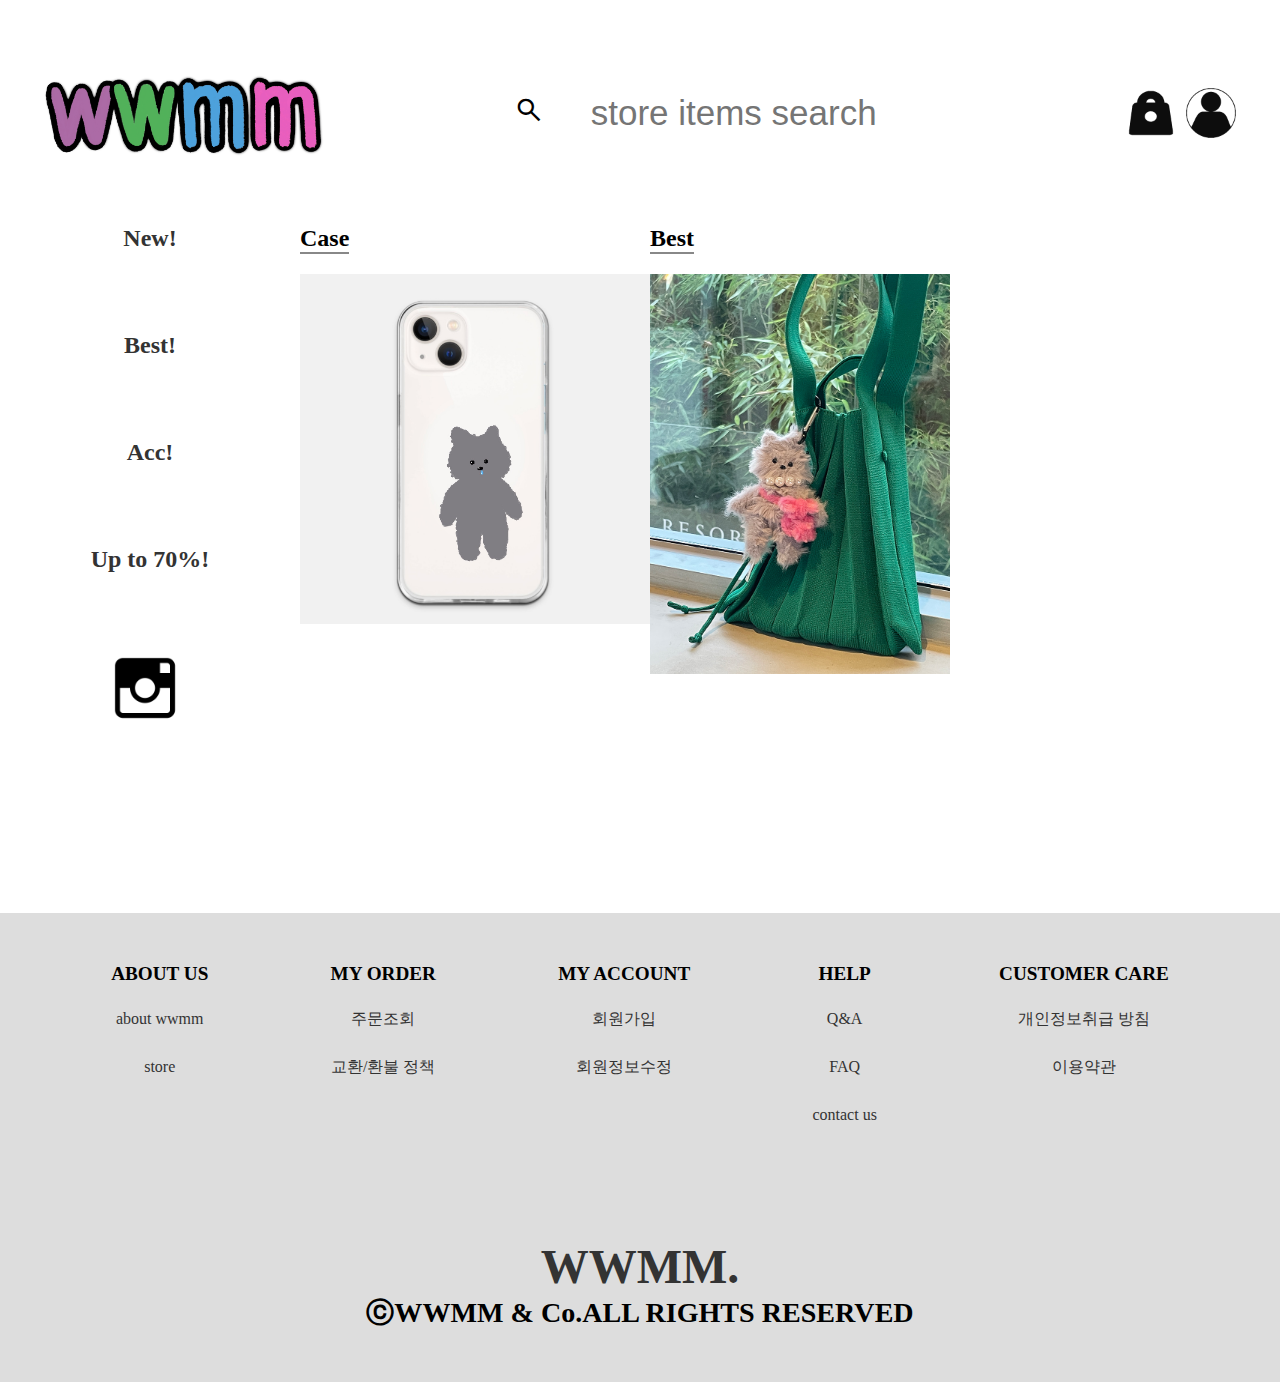
<file: index.html>
<!DOCTYPE html>
<html lang="ko">
  <head>
    <meta charset="UTF-8" />
    <meta name="viewport" content="width=device-width, initial-scale=1.0" />
    <title>WWMM</title>
    <link
      rel="stylesheet"
      href="https://fonts.googleapis.com/css2?family=Material+Symbols+Outlined:opsz,wght,FILL,GRAD@24,400,0,0"
    />
    <link rel="shortcut icon" href="./images/favicon (1).ico" title="favicon" />
    <link rel="stylesheet" href="./css/wwmm.css" />
  </head>
  <body>
    <header>
      <div id="logo">
        <a href="./index.html"
          ><h1>
            <img src="./images/logo.png" alt="로고이미지" /></h1
        ></a>
      </div>
      <div id="search">
        <button type="button" class="material-symbols-outlined">search</button>
        <input type="search" placeholder="store items search" />
      </div>
      <div id="icons">
        <a href="#"
          ><img src="./images/장바구니_아이콘.png" alt="장바구니 아이콘"
        /></a>
        <a href="#"
          ><img
            src="./images/내페이지_아이콘.png"
            alt="내페이지_아이콘
          "
        /></a>
      </div>
    </header>
    <div id="main">
      <div class="left">
        <ul>
          <li>
            <a href="#"><h2>New!</h2></a>
            <a href="#"><h2>Best!</h2></a>
            <a href="#"><h2>Acc!</h2></a>
            <a href="#"><h2>Up to 70%!</h2></a>
            <a href="#"
              ><h2>
                <img
                  src="./images/instagramicon.png"
                  alt="인스타그램아이콘"
                /></h2
            ></a>
          </li>
        </ul>
      </div>
      <div class="right">
        <div class="case">
          <h2>Case</h2>
          <a href="./detail.html"
            ><img
              src="./images/KakaoTalk_20231006_124942696_07.jpg"
              alt="핸드폰케이스"
            />
            <span class="material-symbols-outlined">search</span
            ><b>자세히보기</b></a
          >
        </div>
        <div class="best">
          <h2>Best</h2>
          <a href="#"
            ><img src="./images/이미지6.jpg" alt="키링이미지" /><span
              class="material-symbols-outlined"
              >search</span
            ><b>자세히보기</b></a
          >
        </div>
      </div>
    </div>
    <footer>
      <nav id="fmenu">
        <div>
          <h3>ABOUT US</h3>
          <a href="#">about wwmm</a>
          <a href="#">store</a>
        </div>
        <div>
          <h3>MY ORDER</h3>
          <a href="#">주문조회</a>
          <a href="#">교환/환불 정책</a>
        </div>
        <div>
          <h3>MY ACCOUNT</h3>
          <a href="#">회원가입</a>
          <a href="#">회원정보수정</a>
        </div>
        <div>
          <h3>HELP</h3>
          <a href="#">Q&A</a>
          <a href="#">FAQ</a>
          <a href="#">contact us</a>
        </div>
        <div>
          <h3>CUSTOMER CARE</h3>
          <a href="#">개인정보취급 방침</a>
          <a href="#">이용약관</a>
        </div>
      </nav>
      <div id="copyright">
        <a href="index.html"><h1>WWMM.</h1></a>
        <h3>ⓒWWMM & Co.ALL RIGHTS RESERVED</h3>
      </div>
    </footer>
  </body>
</html>
</file>
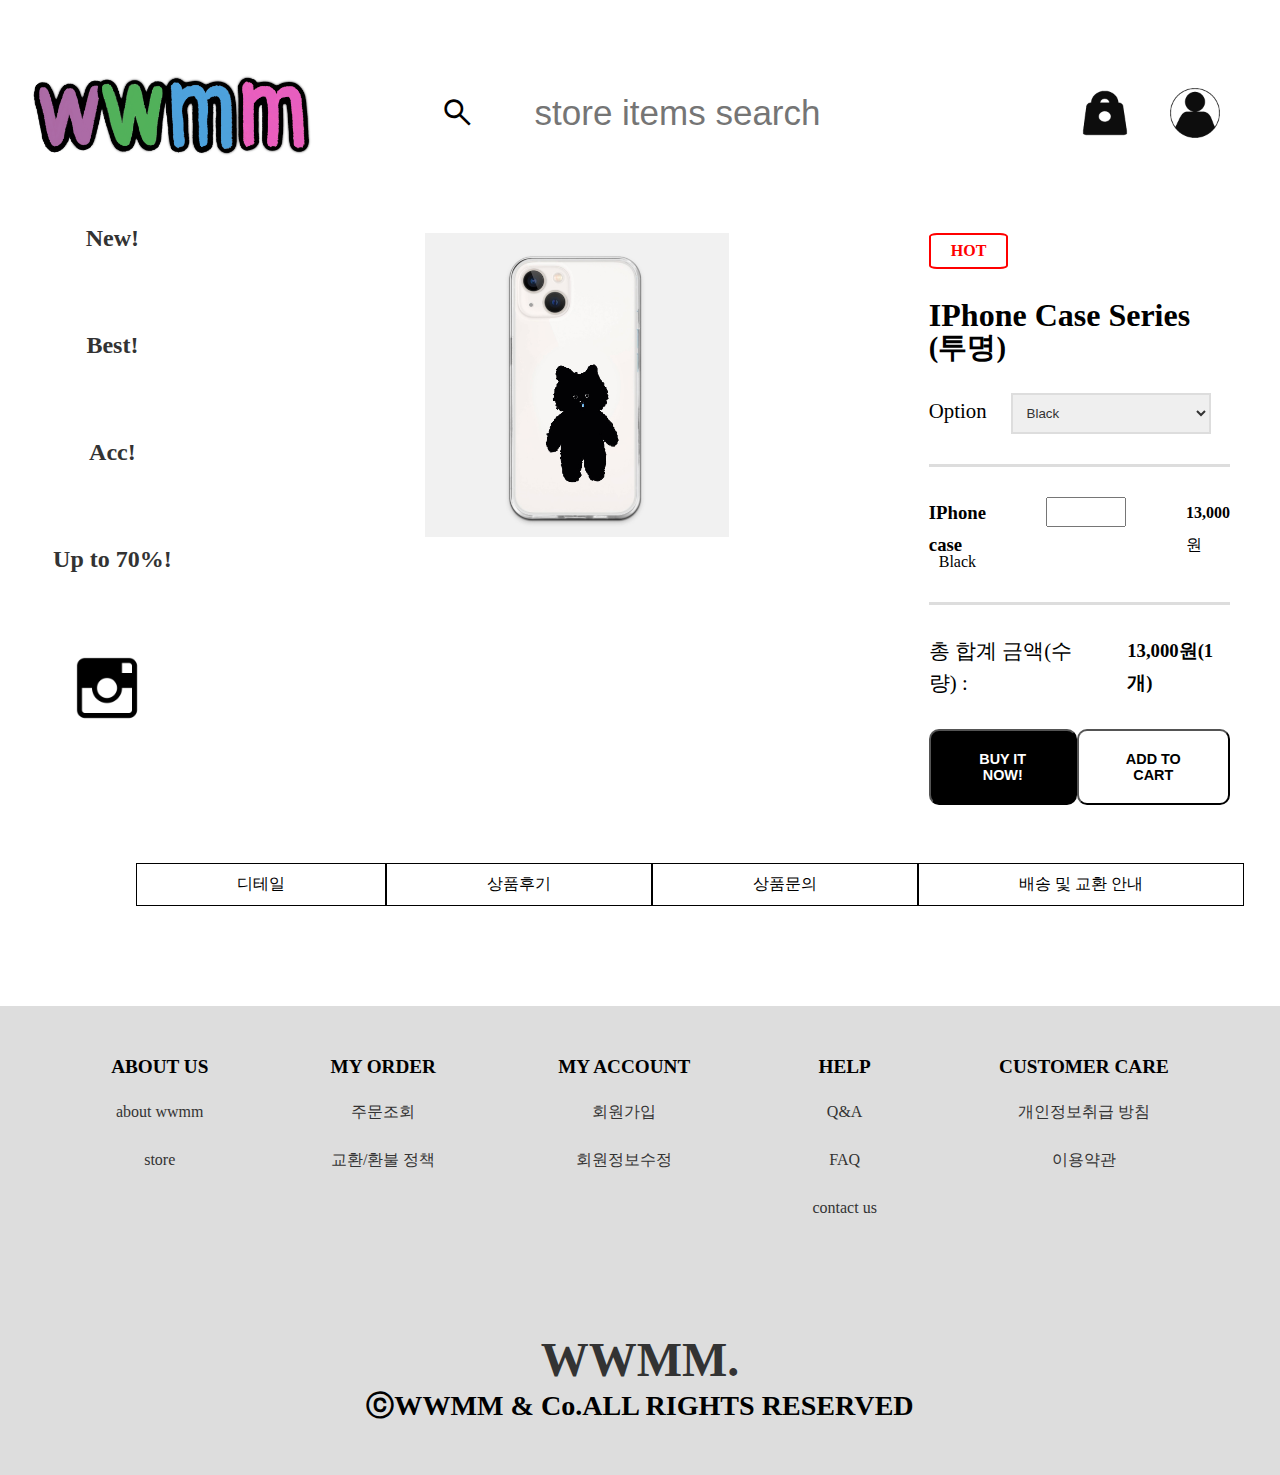
<file: detail.html>
<!DOCTYPE html>
<html lang="ko">
  <head>
    <meta charset="UTF-8" />
    <meta name="viewport" content="width=device-width, initial-scale=1.0" />
    <title>WWMM</title>
    <link
      rel="stylesheet"
      href="https://fonts.googleapis.com/css2?family=Material+Symbols+Outlined:opsz,wght,FILL,GRAD@24,400,0,0"
    />
    <link rel="shortcut icon" href="./images/favicon (1).ico" title="favicon" />
    <link rel="stylesheet" href="./css/detail.css" />
  </head>
  <body>
    <header>
      <div id="logo">
        <a href="./index.html"
          ><h1>
            <img src="./images/logo.png" alt="로고이미지" /></h1
        ></a>
      </div>
      <div id="search">
        <button type="button" class="material-symbols-outlined">search</button>
        <input type="search" placeholder="store items search" />
      </div>
      <div id="icons">
        <a href="#"
          ><img src="./images/장바구니_아이콘.png" alt="장바구니 아이콘"
        /></a>
        <a href="#"
          ><img
            src="./images/내페이지_아이콘.png"
            alt="내페이지_아이콘
          "
        /></a>
      </div>
    </header>
    <div id="main">
      <div class="left">
        <ul>
          <li>
            <a href="#"><h2>New!</h2></a>
            <a href="#"><h2>Best!</h2></a>
            <a href="#"><h2>Acc!</h2></a>
            <a href="#"><h2>Up to 70%!</h2></a>
            <a href="#"
              ><h2>
                <img
                  src="./images/instagramicon.png"
                  alt="인스타그램아이콘"
                /></h2
            ></a>
          </li>
        </ul>
      </div>
      <div class="right">
        <section id="images">
          <img
            src="./images/KakaoTalk_20231006_124942696_06.jpg"
            alt="핸드폰케이스"
          />
        </section>
        <section id="details">
          <div class="title">
            <p>HOT</p>
            <h2>IPhone Case Series</h2>
            <h3>(투명)</h3>
            <label for="color_Option">Option</label>
            <select id="color_Option">
              <option value="Black">Black</option>
              <option value="Pink">Pink</option>
              <option value="Grey">Grey</option>
            </select>
          </div>
          <div id="option">
            <div>
              <h3>IPhone case</h3>
              <span>Black</span>
            </div>
            <input type="number" min="0" />
            <p>13,000원</p>
          </div>
          <div id="total">
            <p>총 합계 금액(수량) :</p>
            <h3>13,000원(1개)</h3>
          </div>
          <div id="button">
            <button type="button">BUY IT NOW!</button>
            <button type="button">ADD TO CART</button>
          </div>
        </section>
      </div>
    </div>
    <section id="product">
      <a href="#"><div>디테일</div></a>
      <a href="#"><div>상품후기</div></a>
      <a href="#"><div>상품문의</div></a>
      <a href="#"><div>배송 및 교환 안내</div></a>
    </section>

    <footer>
      <nav id="fmenu">
        <div>
          <h3>ABOUT US</h3>
          <a href="#">about wwmm</a>
          <a href="#">store</a>
        </div>
        <div>
          <h3>MY ORDER</h3>
          <a href="#">주문조회</a>
          <a href="#">교환/환불 정책</a>
        </div>
        <div>
          <h3>MY ACCOUNT</h3>
          <a href="#">회원가입</a>
          <a href="#">회원정보수정</a>
        </div>
        <div>
          <h3>HELP</h3>
          <a href="#">Q&A</a>
          <a href="#">FAQ</a>
          <a href="#">contact us</a>
        </div>
        <div>
          <h3>CUSTOMER CARE</h3>
          <a href="#">개인정보취급 방침</a>
          <a href="#">이용약관</a>
        </div>
      </nav>
      <div id="copyright">
        <a href="index.html"><h1>WWMM.</h1></a>
        <h3>ⓒWWMM & Co.ALL RIGHTS RESERVED</h3>
      </div>
    </footer>
  </body>
</html>
</file>
<file: css/wwmm.css>
@charset "utf-8";

* {
  margin: 0;
  padding: 0;
  box-sizing: border-box;
}

html,
body {
  margin: auto;
  scroll-behavior: smooth;
  width: 100%;
}
::-webkit-scrollbar {
  width: 0;
}
img {
  display: block;
  width: 100%;
}
a {
  color: #333;
  text-decoration: none;
}

/* 상단부분 */
header {
  display: flex;
  width: 95%;
  margin: auto;
  overflow: hidden;
}
#logo {
  flex-basis: 300px;
}
#search {
  text-align: center;
  flex: 1;
  margin: auto;
  justify-content: center;
}
#search input {
  text-align: center;
  border: none;
  top: 5px;
  width: 50%;
  font-size: 35px;
}
#search button {
  border: none;
  background: none;
  font-size: 30px;
  display: inline-block;
}
#icons {
  display: flex;
  flex-basis: 10%;
  align-items: center;
  filter: invert(50%) sepia(0) saturate(50%) hue-rotate(0deg) brightness(10%)
    contrast(100%);
}
#icons a {
  width: 50px;
  transition: 0.2s;
}
#icons a:hover {
  filter: opacity(60%);
}
#icons a:nth-child(2) {
  margin-left: 10px;
}

/* 메인부분 */
#main {
  display: flex;
}
#main .left {
  flex-basis: 300px;
  text-align: center;
}
.left img {
  width: 80px;
  margin: auto;
}
.left ul li h2 {
  margin-bottom: 80px;
}
.left ul li a {
  transition: 0.2s;
}
.left ul li a:hover:nth-child(1) {
  color: rgb(145, 76, 145);
}
.left ul li a:hover:nth-child(2) {
  color: rgb(81, 155, 81);
}
.left ul li a:hover:nth-child(3) {
  color: rgb(55, 157, 229);
}
.left ul li a:hover:nth-child(4) {
  color: rgb(215, 95, 193);
}

#main .right {
  display: flex;
  justify-content: space-around;
}

.case {
  flex-basis: 400px;
  position: relative;
}
.case h2 {
  display: inline-block;
  border-bottom: 2px solid #888;
  margin-bottom: 20px;
}
.case span {
  position: absolute;
  top: 37%;
  left: 25%;
  font-size: 2rem;
  font-weight: bold;
  opacity: 0;
  color: white;
  transition: 0.5s;
}
.case b {
  position: absolute;
  top: 37%;
  left: 35%;
  font-size: 1.5rem;
  font-weight: bold;
  color: white;
  opacity: 0;
  transition: 0.5s;
}
.case a img {
  transition: 0.5s;
  min-width: 250px;
}
.case a:hover img {
  filter: brightness(0.4);
}
.case a:hover span,
.case a:hover b {
  opacity: 1;
}
.best {
  flex-basis: 400px;
  position: relative;
}
.best h2 {
  display: inline-block;
  border-bottom: 2px solid #888;
  margin-bottom: 20px;
}

.best span {
  position: absolute;
  top: 37%;
  left: 18%;
  font-size: 2rem;
  font-weight: bold;
  color: white;
  opacity: 0;
  transition: 0.5s;
}
.best b {
  position: absolute;
  color: white;
  font-size: 1.5rem;
  font-weight: bold;
  top: 37%;
  left: 27%;
  opacity: 0;
  transition: 0.5s;
}
.best img {
  max-width: 300px;
  transition: 0.5s;
}
.best a:hover img {
  filter: brightness(0.4);
}
.best a:hover span,
.best a:hover b {
  opacity: 1;
}

/* 푸터부분 */
footer {
  background: #ddd;
  margin-top: 100px;
  padding: 50px;
}

#fmenu {
  display: flex;
  align-items: flex-start;
  justify-content: space-around;
}

#fmenu > div {
  text-align: center;
}
#fmenu > div > h3 {
  padding-bottom: 10px;
  font-size: 1.2rem;
}
#fmenu > div > a {
  display: block;
  line-height: 300%;
}

#copyright {
  font-size: 1.5rem;
  margin-top: 100px;
  text-align: center;
}

/* 반응형 */
@media (max-width: 900px) {
  #logo {
    flex: 1;
  }
  #search {
    flex-basis: 100%;
  }
  #icons {
    display: none;
  }
  #logo img {
    min-width: 100px;
  }
  #main .right {
    flex-direction: column;
    flex: 2.5;
    padding-left: 30px;
  }
  #main .right img {
    width: 100%;
  }
  #main .left {
    flex: 1;
  }
}
</file>
<file: css/detail.css>
@charset "utf-8";

* {
  margin: 0;
  padding: 0;
  box-sizing: border-box;
}

html,
body {
  margin: auto;
  scroll-behavior: smooth;
  width: 100%;
}
::-webkit-scrollbar {
  width: 0;
}
img {
  display: block;
  width: 100%;
}
a {
  color: #333;
  text-decoration: none;
}

/* 상단부분 */
header {
  display: flex;
  padding: 0 20px;
}
#logo {
  flex-basis: 300px;
}
#search {
  text-align: center;
  flex: 1;
  margin: auto;
}
#search input {
  text-align: center;
  border: none;
  top: 5px;
  width: 500px;
  font-size: 35px;
}
#search button {
  border: none;
  background: none;
  font-size: 35px;
  position: absolute;
  top: 95px;
}
#icons {
  display: flex;
  flex-basis: 200px;
  align-items: center;
  filter: invert(50%) sepia(0) saturate(50%) hue-rotate(0deg) brightness(10%)
    contrast(100%);
}
#icons a {
  margin: 20px;
  width: 50px;
  transition: 0.2s;
}
#icons a:hover {
  filter: opacity(60%);
}

/* 메인부분 */
#main {
  display: flex;
}
#main .left {
  flex-basis: 300px;
  text-align: center;
}
.left img {
  width: 80px;
  margin: auto;
}
.left ul li h2 {
  margin-bottom: 80px;
}
.left ul li a {
  transition: 0.2s;
}
.left ul li a:hover:nth-child(1) {
  color: rgb(145, 76, 145);
}
.left ul li a:hover:nth-child(2) {
  color: rgb(81, 155, 81);
}
.left ul li a:hover:nth-child(3) {
  color: rgb(55, 157, 229);
}
.left ul li a:hover:nth-child(4) {
  color: rgb(215, 95, 193);
}

#main .right {
  display: flex;
  margin: auto;
}
#images {
  flex-basis: 600px;
  margin: 0 200px 20px 200px;
}
#details {
  flex-basis: 400px;
  margin-right: 50px;
  line-height: 200%;
}
#details .title {
  border-bottom: 3px solid #ddd;
  padding-bottom: 30px;
}
#details .title p {
  color: red;
  border: 2px solid red;
  border-radius: 10%;
  display: inline-block;
  padding: 0 20px;
  font-weight: bold;
  margin-bottom: 30px;
}
#details .title h2 {
  font-size: 2rem;
}
#details .title h3 {
  margin-bottom: 30px;
  font-size: 1.8rem;
}

#details .title label {
  font-weight: 530;
  font-size: 1.3rem;
}
#color_Option {
  width: 200px;
  margin-left: 20px;
  padding: 10px;
  border: 2px solid #ddd;
  color: #333;
}
#option {
  display: flex;
  margin-top: 30px;
  justify-content: space-around;
  border-bottom: 3px solid #ddd;
  padding-bottom: 40px;
}
#option > input {
  margin: 0 60px;
  width: 80px;
  height: 30px;
}
#option span {
  display: block;
  text-align: center;
  line-height: 10%;
}
#option p {
  font-weight: 550;
}
#total {
  display: flex;
  margin-top: 30px;
}
#total p {
  font-size: 1.3rem;
  margin-right: 30px;
}
#button {
  display: flex;
  text-align: center;
  margin-top: 30px;
  justify-content: space-between;
}
#button button {
  padding: 20px 40px;
  font-size: 0.9rem;
  font-weight: bold;
  border-radius: 10px;
}
#button button:first-child {
  background: black;
  color: white;
  cursor: pointer;
}
#button button:last-child {
  background: white;
  color: black;
  cursor: pointer;
}
#button button:hover {
  background: #888;
  color: white;
}
#product {
  display: flex;
  justify-content: center;
  margin-left: 100px;
  margin-top: 50px;
}
#product div {
  background: white;
  color: black;
  border: 1px solid black;
  padding: 10px 100px;
}
/* 푸터부분 */
footer {
  background: #ddd;
  margin-top: 100px;
  padding: 50px;
}

#fmenu {
  display: flex;
  align-items: flex-start;
  justify-content: space-around;
}

#fmenu > div {
  text-align: center;
}
#fmenu > div > h3 {
  padding-bottom: 10px;
  font-size: 1.2rem;
}
#fmenu > div > a {
  display: block;
  line-height: 300%;
}

#copyright {
  font-size: 1.5rem;
  margin-top: 100px;
  text-align: center;
}
</file>
